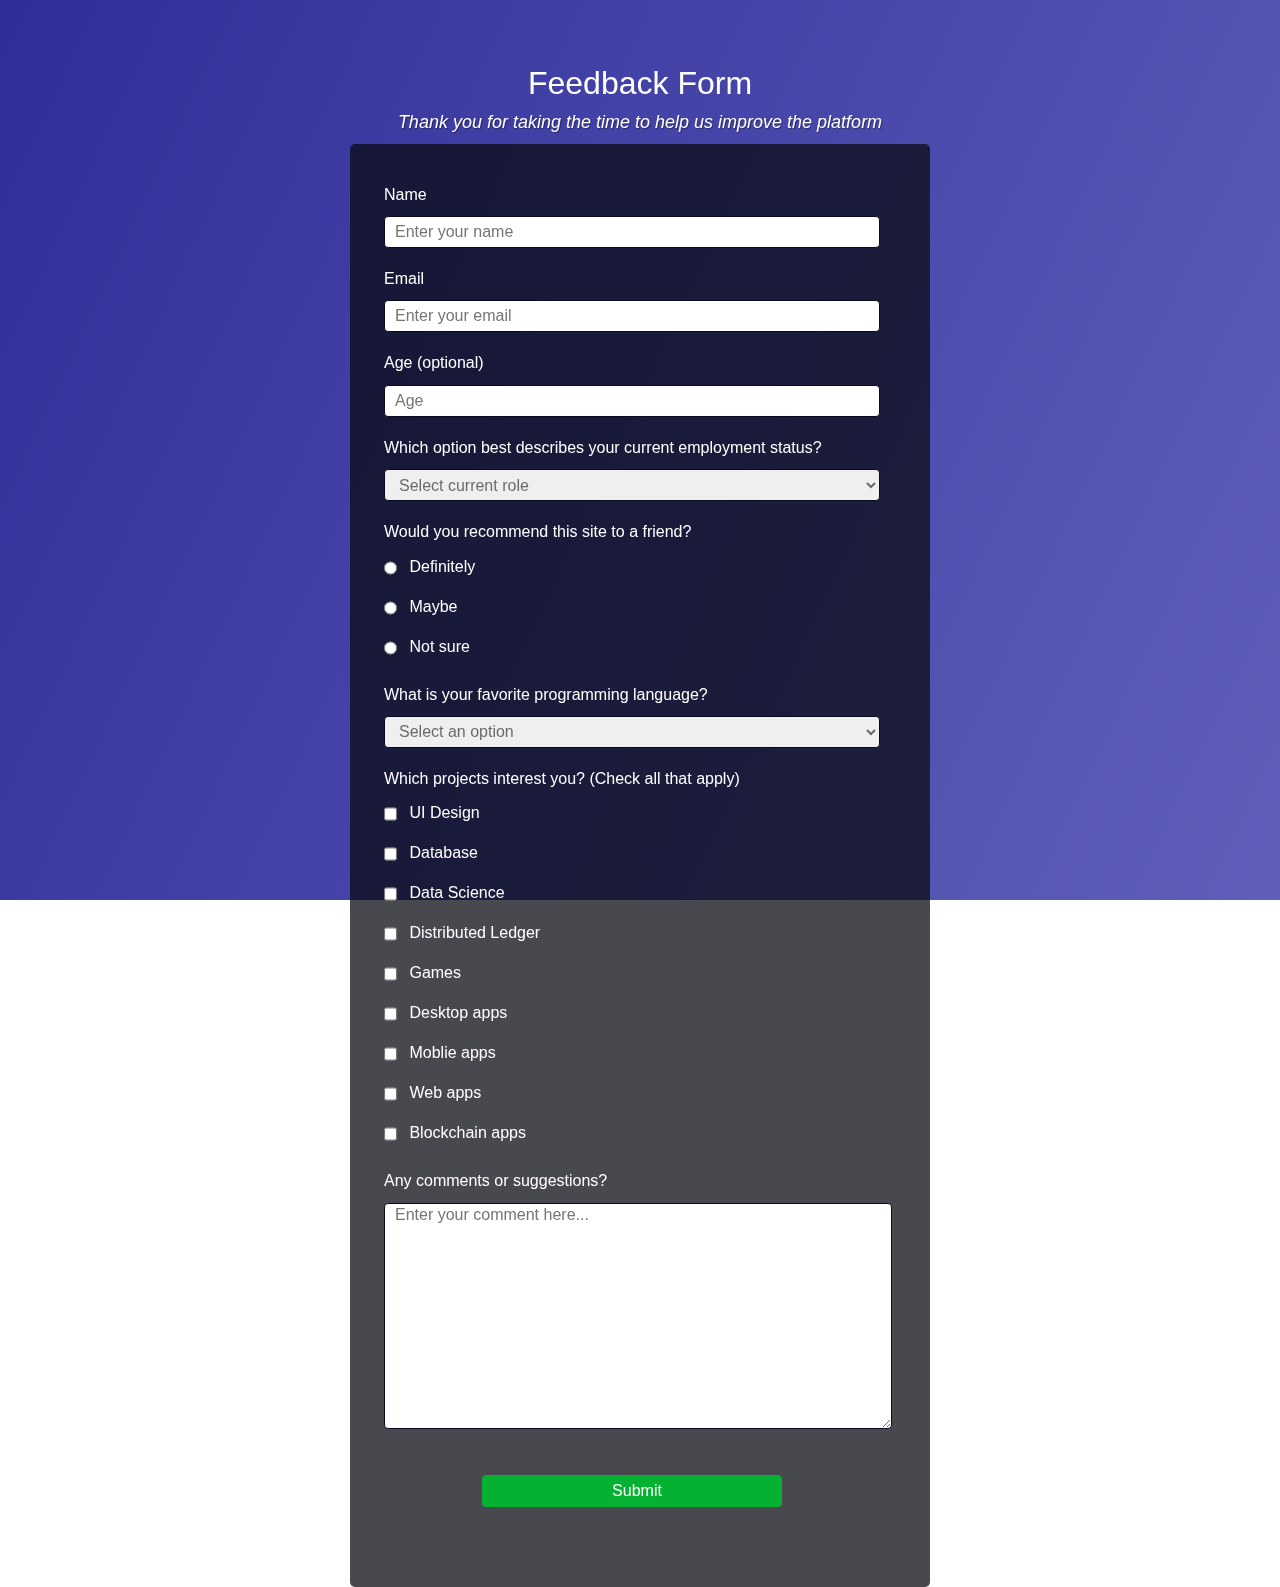
<file: 1 Build a Survey Form (Project)/index.html>
<!DOCTYPE html>
<html lang="en">

<head>
    <meta charset="UTF-8">
    <meta name="viewport" content="width=device-width, initial-scale=1.0" />
    <title>Feedback</title>
    <link rel="stylesheet" type="text/css" href="styles.css" />
</head>

<body>
    <h1 id="title">Feedback Form</h1>
    <p id="description">Thank you for taking the time to help us improve the platform</p>

    <div>
        <form id="survey-form">
            <fieldset>
                <label id="name-label">Name <input type="text" id="name" placeholder="Enter your name" required />
                </label>
                <hr>
                <label id="email-label">Email <input type="email" id="email" placeholder="Enter your email"
                        required /></label>
                <hr>
                <label id="number-label">Age (optional) <input type="number" id="number" min="13" max="120"
                        placeholder="Age" /></label>
                <hr>
                <label>Which option best describes your current employment status?
                    <select id="dropdown">
                        <option value="">Select current role</option>
                        <option value="1">Student</option>
                        <option value="2">Full time job</option>
                        <option value="3">Part time job</option>
                        <option value="4">Other</option>
                        <option value="5">Unemployed</option>
                        <option value="6">Prefer not to say</option>
                    </select>
                </label>
                <hr>
                <label>Would you recommend this site to a friend?
                    <label><input class="inline" type="radio" name="referral" value="Definitely" /> Definitely</label>
                    <label><input class="inline" type="radio" name="referral" value="Maybe" /> Maybe</label>
                    <label><input class="inline" type="radio" name="referral" value="Not sure" /> Not sure</label>
                </label>
                <hr>
                <label>What is your favorite programming language?
                    <select>
                        <option value="" name="fav-feature">Select an option</option>
                        <option value="c" name="fav-feature">C/C++</option>
                        <option value="Python" name="fav-feature">Python</option>
                        <option value="Javascript" name="fav-feature">Javascript</option>
                        <option value="Solidity" name="fav-feature">Plutus</option>
                        <option value="Plutus" name="fav-feature">Solidity</option>
                    </select>
                </label>
                <hr>
                <label>Which projects interest you? (Check all that apply)
                    <label><input class="inline" type="checkbox" value="front-end" /> UI Design</label>
                    <label><input class="inline" type="checkbox" value="databases" /> Database</label>
                    <label><input class="inline" type="checkbox" value="data-science" /> Data Science</label>
                    <label><input class="inline" type="checkbox" value="distributed-ledge" /> Distributed Ledger</label>
                    <label><input class="inline" type="checkbox" value="games" /> Games</label>
                    <label><input class="inline" type="checkbox" value="desktop-apps" /> Desktop apps</label>
                    <label><input class="inline" type="checkbox" value="mobile-apps" /> Moblie apps</label>
                    <label><input class="inline" type="checkbox" value="web-apps" /> Web apps</label>
                    <label><input class="inline" type="checkbox" value="blockchain-apps" /> Blockchain apps</label>
                </label>
                <hr>
                <label>Any comments or suggestions?
                    <textarea name="comments" rows="10" cols="30" placeholder="Enter your comment here..."></textarea>
                </label>
            </fieldset>
            <input type="submit" value="Submit" id="submit" />
        </form>
    </div>
</body>

</html>
</file>
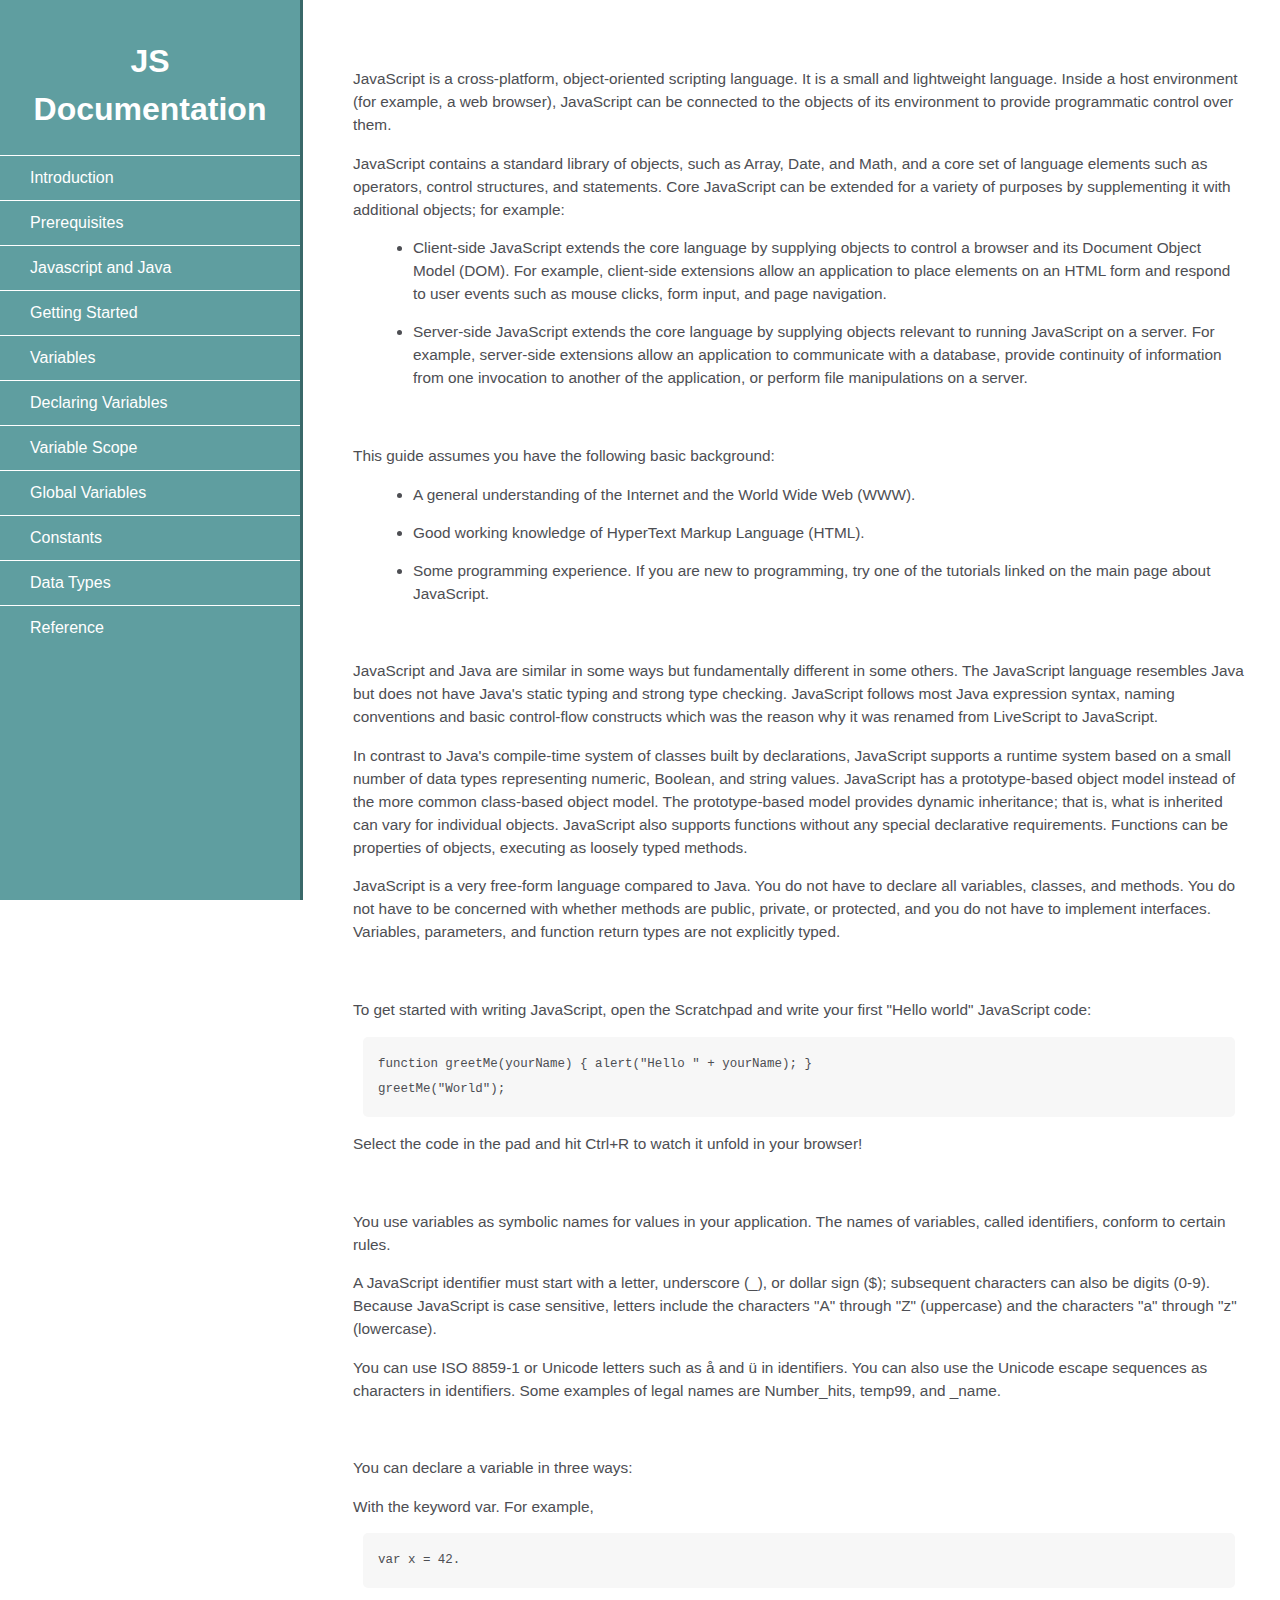
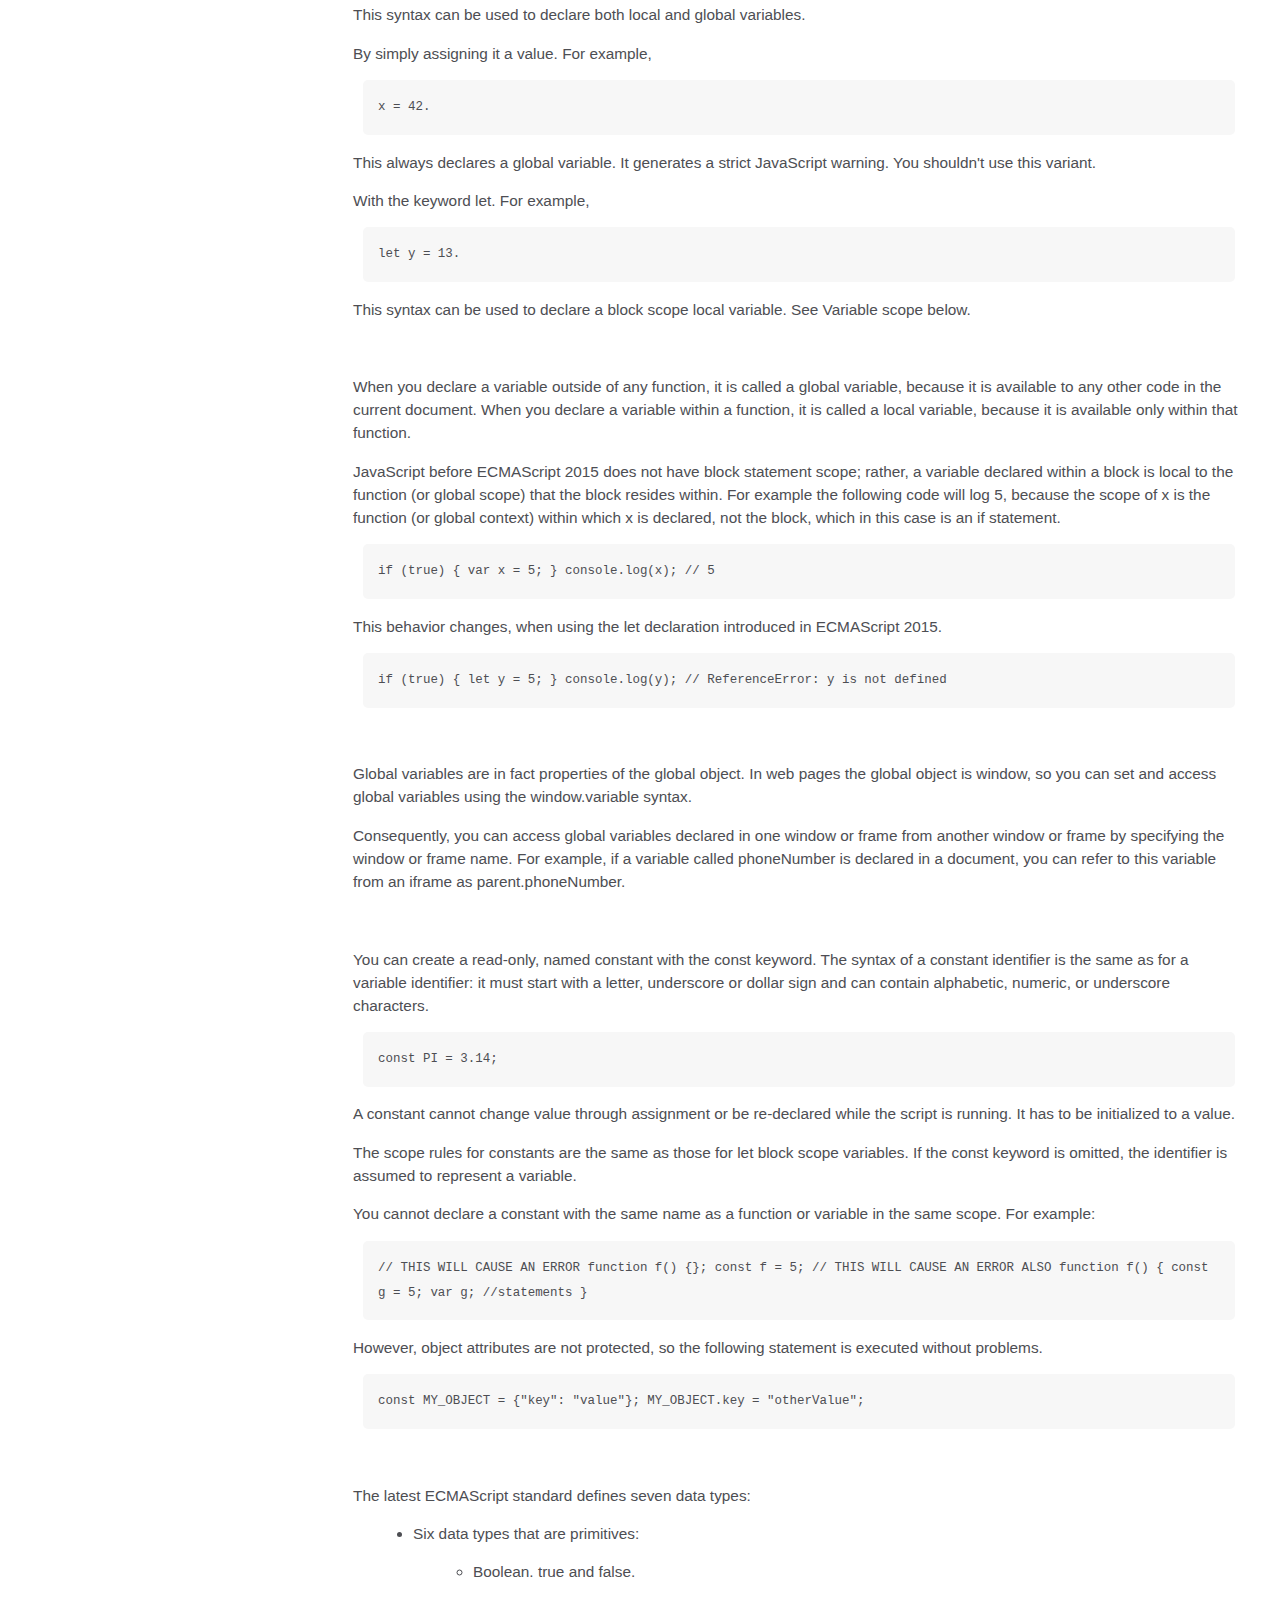
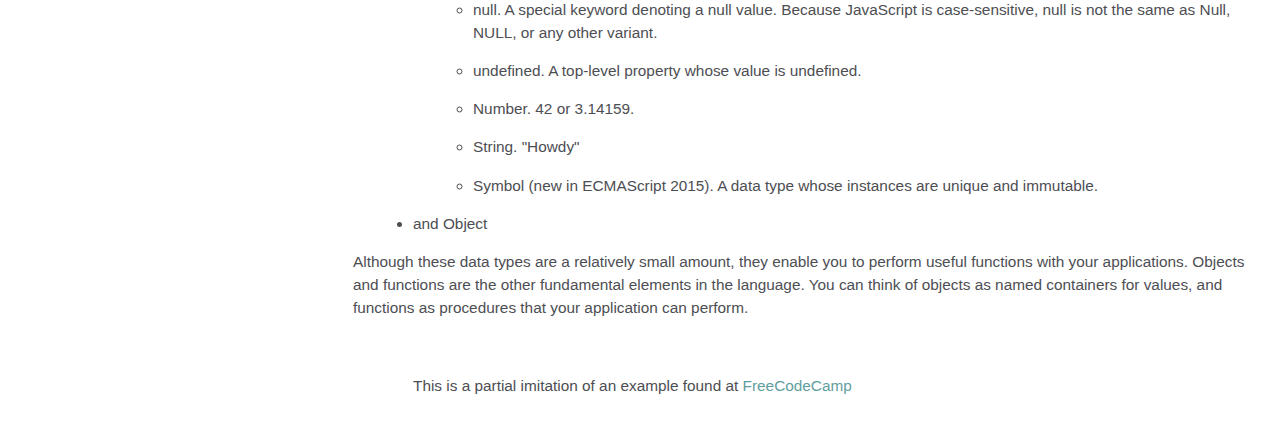
<file: 3 Build a Technical Documentation Page (Project)/index.html>
<!DOCTYPE html>
<html lang="en">

<head>
    <meta charset="utf-8">
    <meta name="viewport" content="width=device-width, initial-scale=1.0">
    <title>JS Documentation</title>
    <link rel="stylesheet" href="./styles.css" />
</head>

<body>
    <nav id="navbar">
        <ul>
            <header>
                <h1>JS Documentation</h1>
            </header>
            <li><a class="nav-link" href=#introduction>Introduction</a></li>
            <li><a class="nav-link" href=#prerequisites>Prerequisites</a></li>
            <li><a class="nav-link" href=#javascript_and_java>Javascript and Java</a></li>
            <li><a class="nav-link" href=#getting_started>Getting Started</a></li>
            <li><a class="nav-link" href=#variables>Variables</a></li>
            <li><a class="nav-link" href=#declaring_variables>Declaring Variables</a></li>
            <li><a class="nav-link" href=#variable_scope>Variable Scope</a></li>
            <li><a class="nav-link" href=#global_variables>Global Variables</a></li>
            <li><a class="nav-link" href=#constants>Constants</a></li>
            <li><a class="nav-link" href=#data_types>Data Types</a></li>
            <li><a class="nav-link" href=#reference>Reference</a></li>
        </ul>
    </nav>

    <main id="main-doc">
        <section class="main-section" id="introduction">
            <header>Introduction</header>
            <article>
                <p>JavaScript is a cross-platform, object-oriented scripting language. It is a small and lightweight
                    language. Inside a host environment (for example, a web browser), JavaScript can be connected to the
                    objects of its environment to provide programmatic control over them.</p>
                <p>JavaScript contains a standard library of objects, such as Array, Date, and Math, and a core set of
                    language elements such as operators, control structures, and statements. Core JavaScript can be
                    extended for a variety of purposes by supplementing it with additional objects; for example:</p>
                <ul>
                    <li>Client-side JavaScript extends the core language by supplying objects to control a browser and
                        its Document Object Model (DOM). For example, client-side extensions allow an application to
                        place elements on an HTML form and respond to user events such as mouse clicks, form input, and
                        page navigation.</li>
                    <li>Server-side JavaScript extends the core language by supplying objects relevant to running
                        JavaScript on a server. For example, server-side extensions allow an application to communicate
                        with a database, provide continuity of information from one invocation to another of the
                        application, or perform file manipulations on a server.</li>
                </ul>
            </article>
        </section>
        <section class="main-section" id="prerequisites">
            <header>Prerequisites</header>
            <article>
                <p>This guide assumes you have the following basic background:</p>
                <ul>
                    <li>A general understanding of the Internet and the World Wide Web (WWW).</li>
                    <li>Good working knowledge of HyperText Markup Language (HTML).</li>
                    <li>Some programming experience. If you are new to programming, try one of the tutorials linked on
                        the main page about JavaScript.</li>
                </ul>
            </article>
        </section>
        <section class="main-section" id="javascript_and_java">
            <header>Javascript and Java</header>
            <article>
                <p>JavaScript and Java are similar in some ways but fundamentally different in some others. The
                    JavaScript language resembles Java but does not have Java's static typing and strong type checking.
                    JavaScript follows most Java expression syntax, naming conventions and basic control-flow constructs
                    which was the reason why it was renamed from LiveScript to JavaScript.</p>
                <p>In contrast to Java's compile-time system of classes built by declarations, JavaScript supports a
                    runtime system based on a small number of data types representing numeric, Boolean, and string
                    values. JavaScript has a prototype-based object model instead of the more common class-based object
                    model. The prototype-based model provides dynamic inheritance; that is, what is inherited can vary
                    for individual objects. JavaScript also supports functions without any special declarative
                    requirements. Functions can be properties of objects, executing as loosely typed methods.</p>
                <p>JavaScript is a very free-form language compared to Java. You do not have to declare all variables,
                    classes, and methods. You do not have to be concerned with whether methods are public, private, or
                    protected, and you do not have to implement interfaces. Variables, parameters, and function return
                    types are not explicitly typed.</p>
            </article>
        </section>
        <section class="main-section" id="getting_started">
            <header>Getting Started</header>
            <article>
                <p>To get started with writing JavaScript, open the Scratchpad and write your first "Hello world"
                    JavaScript code:</p>
                <code>function greetMe(yourName) { alert("Hello " + yourName); }
                    greetMe("World");</code>
                <p>Select the code in the pad and hit Ctrl+R to watch it unfold in your browser!</p>
            </article>
        </section>
        <section class="main-section" id="variables">
            <header>Variables</header>
            <article>
                <p>You use variables as symbolic names for values in your application. The names of variables, called
                    identifiers, conform to certain rules.</p>
                <p>A JavaScript identifier must start with a letter, underscore (_), or dollar sign ($); subsequent
                    characters can also be digits (0-9). Because JavaScript is case sensitive, letters include the
                    characters "A" through "Z" (uppercase) and the characters "a" through "z" (lowercase).</p>
                <p>You can use ISO 8859-1 or Unicode letters such as å and ü in identifiers. You can also use the
                    Unicode escape sequences as characters in identifiers. Some examples of legal names are Number_hits,
                    temp99, and _name.</p>
            </article>
        </section>
        <section class="main-section" id="declaring_variables">
            <header>Declaring Variables</header>
            <article>
                <p>You can declare a variable in three ways:</p>
                <p>With the keyword var. For example,</p>
                <code>var x = 42.</code>
                <p>This syntax can be used to declare both local and global variables.</p>
                <p>By simply assigning it a value. For example,</p>
                <code>x = 42.</code>
                <p>This always declares a global variable. It generates a strict JavaScript warning. You shouldn't use
                    this variant.</p>
                <p>With the keyword let. For example,</p>
                <code>let y = 13.</code>
                <p>This syntax can be used to declare a block scope local variable. See Variable scope below.</p>
            </article>
        </section>
        <section class="main-section" id="variable_scope">
            <header>Variable Scope</header>
            <article>
                <p>When you declare a variable outside of any function, it is called a global variable, because it is
                    available to any other code in the current document. When you declare a variable within a function,
                    it is called a local variable, because it is available only within that function.</p>
                <p>JavaScript before ECMAScript 2015 does not have block statement scope; rather, a variable declared
                    within a block is local to the function (or global scope) that the block resides within. For example
                    the following code will log 5, because the scope of x is the function (or global context) within
                    which x is declared, not the block, which in this case is an if statement.</p>
                <code>if (true) { var x = 5; } console.log(x); // 5</code>
                <p>This behavior changes, when using the let declaration introduced in ECMAScript 2015.</p>
                <code>if (true) { let y = 5; } console.log(y); // ReferenceError: y is not defined</code>
            </article>
        </section>
        <section class="main-section" id="global_variables">
            <header>Global Variables</header>
            <article>
                <p>Global variables are in fact properties of the global object. In web pages the global object is
                    window, so you can set and access global variables using the window.variable syntax.</p>
                <p>Consequently, you can access global variables declared in one window or frame from another window or
                    frame by specifying the window or frame name. For example, if a variable called phoneNumber is
                    declared in a document, you can refer to this variable from an iframe as parent.phoneNumber.</p>
            </article>
        </section>
        <section class="main-section" id="constants">
            <header>Constants</header>
            <article>
                <p>You can create a read-only, named constant with the const keyword. The syntax of a constant
                    identifier is the same as for a variable identifier: it must start with a letter, underscore or
                    dollar sign and can contain alphabetic, numeric, or underscore characters.</p>
                <code>const PI = 3.14;</code>
                <p>A constant cannot change value through assignment or be re-declared while the script is running. It
                    has to be initialized to a value.</p>
                <p>The scope rules for constants are the same as those for let block scope variables. If the const
                    keyword is omitted, the identifier is assumed to represent a variable.</p>
                <p>You cannot declare a constant with the same name as a function or variable in the same scope. For
                    example:</p>
                <code>// THIS WILL CAUSE AN ERROR function f() {}; const f = 5; // THIS WILL CAUSE AN ERROR ALSO function f() { const g = 5; var g; //statements }</code>
                <p>However, object attributes are not protected, so the following statement is executed without
                    problems.</p>
                <code>const MY_OBJECT = {"key": "value"}; MY_OBJECT.key = "otherValue";</code>
            </article>
        </section>
        <section class="main-section" id="data_types">
            <header>Data Types</header>
            <article>
                <p>The latest ECMAScript standard defines seven data types:</p>
                <ul>
                    <li>
                        <p>Six data types that are primitives:</p>
                        <ul>
                            <li>Boolean. true and false.</li>
                            <li>null. A special keyword denoting a null value. Because JavaScript is case-sensitive,
                                null is not the same as Null, NULL, or any other variant.</li>
                            <li>undefined. A top-level property whose value is undefined.</li>
                            <li>Number. 42 or 3.14159.</li>
                            <li>String. "Howdy"</li>
                            <li>Symbol (new in ECMAScript 2015). A data type whose instances are unique and immutable.
                            </li>
                        </ul>
                    </li>
                    <li>and Object</li>
                </ul>
                <p>Although these data types are a relatively small amount, they enable you to perform useful functions
                    with your applications. Objects and functions are the other fundamental elements in the language.
                    You can think of objects as named containers for values, and functions as procedures that your
                    application can perform.</p>
            </article>
        </section>

        <section class="main-section" id="reference">
            <header>Reference</header>
            <article>
                <ul>
                    <li>
                        This is a partial imitation of an example found at <a
                            href='https://technical-documentation-page.freecodecamp.rocks/'
                            target="_blank">FreeCodeCamp</a>
                    </li>
                </ul>
            </article>
        </section>
    </main>
</body>

</html>
</file>
<file: 1 Build a Survey Form (Project)/styles.css>
body {
    font-family: 'Poppins', sans-serif;
    font-size: 1rem;
    font-weight: 400;
    line-height: 1.4;
    color: white;
    margin: 0;
    display: block;
}

body::before {
    content: '';
    position: fixed;
    top: 0;
    left: 0;
    height: 100%;
    width: 100%;
    z-index: -1;
    background: darkblue;
    background-image: linear-gradient(115deg, rgba(58, 58, 158, 0.8), rgba(136, 136, 206, 0.7));
    background-size: cover;
    background-repeat: no-repeat;
    background-position: center;
}

label {
    display: block;
    margin: 0.5rem 0;
}

fieldset {
    border: none;
    padding: 2rem 0;
    display: block;
}

h1,
p {
    margin: 1em auto;
    text-align: center;
    font-family: 'Poppins', sans-serif;
    margin-top: 0;
    margin-bottom: 0.5rem;
}

h1 {
    font-weight: 400;
    line-height: 1.2;
    padding-top: 2em;
}

p {
    font-weight: 200;
    font-style: italic;
    font-size: 1.125rem;
    text-shadow: 1px 1px 1px rgba(0, 0, 0, 0.4);
}

div {
    width: 60vw;
    max-width: 500px;
    min-width: 300px;
    margin: 0 auto;
    padding: 0 3em 5em 2em;
    background-color: rgba(11, 11, 20, 0.75);
    border-radius: 5px;
    float: center;
}

hr {
    height: 2px;
    background-color: rgba(0, 0, 0, 0);
    border-color: rgba(0, 0, 0, 0);
}

.inline {
    width: unset;
    margin: 0 0.5em 0 0;
    vertical-align: middle;
}

input,
textarea,
select {
    margin: 10px 0 0 0;
    width: 100%;
    min-height: 2em;
    border: 1px solid #0a0a23;
    border-radius: 4px;
    color: rgba(11, 11, 20, 0.6);
    font-family: 'Poppins', sans-serif;
    font-size: 1rem;
    font-weight: 400;
    line-height: 1.4;
    padding: 0 0 0 10px;
}

input,
select {
    -webkit-box-sizing: border-box;
    -moz-box-sizing: border-box;
    box-sizing: border-box;
}

input[type="submit"] {
    display: block;
    width: 60%;
    margin: 0 auto;
    height: 2em;
    font-family: 'Poppins', sans-serif;
    font-size: 1rem;
    font-weight: 400;
    line-height: 1.4;
    background-color: rgb(5, 177, 48);
    border-color: rgb(5, 177, 48);
    color: white;
    min-width: 300px;
}
</file>
<file: 3 Build a Technical Documentation Page (Project)/styles.css>
html,
body {
    min-width: 290px;
    color: #4d4e53;
    background-color: #ffffff;
    font-family: 'Open Sans', Arial, sans-serif;
    line-height: 1.5;
}

#navbar {
    position: fixed;
    min-width: 290px;
    top: 0px;
    left: 0px;
    width: 300px;
    height: 100%;
    border-right: solid;
    border-color: alicebluewhite;
    color: #ffffff;
    background-color: cadetblue;
    border-color: rgba(0, 22, 22, 0.4);
}

header {
    color: #ffffff;
    margin: 10px;
    text-align: center;
    font-size: 1em;
    font-weight: thin;
}

#main-doc header {
    text-align: left;
    margin: 0px;
    font-weight: bold;
}

#navbar ul {
    height: 88%;
    padding: 0;
    overflow-y: auto;
    overflow-x: hidden;
}

#navbar li {
    color: #ffffff;
    background-color: cadetblue;
    border-top: 1px solid;
    list-style: none;
    position: relative;
    width: 100%;
}

#navbar a {
    display: block;
    padding: 10px 30px;
    color: #ffffff;
    background-color: cadetblue;
    text-decoration: none;
    cursor: pointer;
}

#navbar a:hover {
    background-color: #dfdfe2;
    color: #1b1b32;
}

#main-doc {
    position: absolute;
    margin-left: 310px;
    padding: 20px;
    margin-bottom: 110px;
}

section article {
    color: #4d4e53;
    margin: 15px;
    font-size: 0.96em;
}

section li {
    margin: 15px 0px 0px 20px;
}

#reference li {
    list-style: none;
}

#reference a {
    color: cadetblue;
    text-decoration: none;
    cursor: pointer;
}

code {
    display: block;
    text-align: left;
    white-space: pre-line;
    position: relative;
    word-break: normal;
    word-wrap: normal;
    line-height: 2;
    background-color: #f7f7f7;
    padding: 15px;
    margin: 10px;
    border-radius: 5px;
}

@media only screen and (max-width: 815px) {
    #navbar ul {
        border: 1px solid;
        height: 207px;
    }

    #navbar {
        background-color: white;
        top: 0;
        padding: 0;
        margin: 0;
        width: 100%;
        max-height: 275px;
        border: none;
        z-index: 1;
        border-bottom: 2px solid;
    }

    #main-doc {
        position: relative;
        margin-left: 0px;
        margin-top: 270px;
    }
}
</file>
